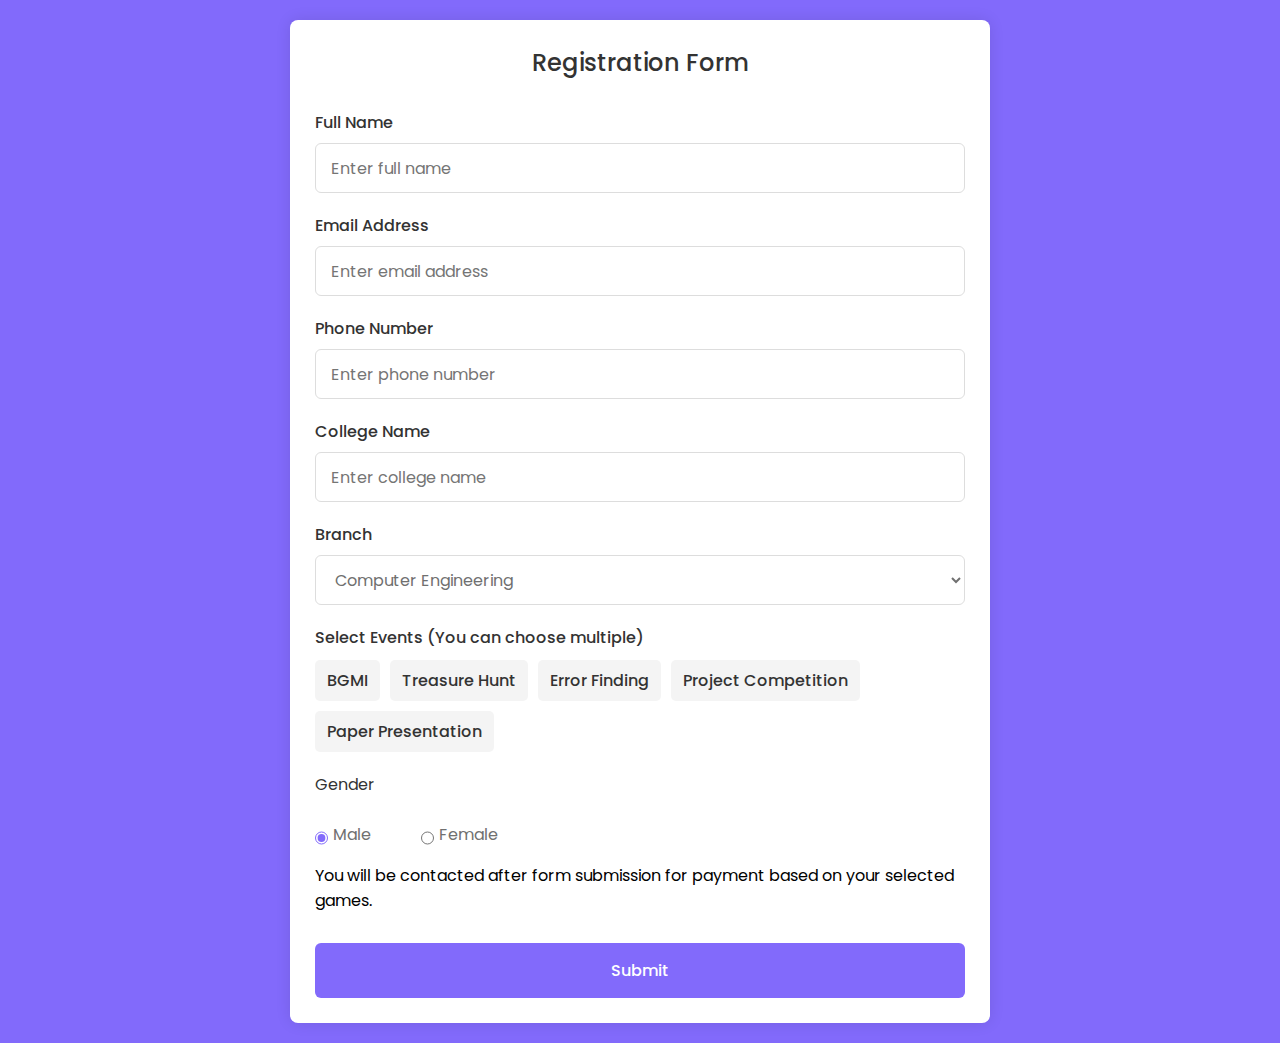
<file: form.html>
<!DOCTYPE html>
<html lang="en">
  <head>
    <meta charset="UTF-8" />
    <meta name="viewport" content="width=device-width, initial-scale=1.0" />
    <meta http-equiv="X-UA-Compatible" content="ie=edge" />
    <title>TechFest | Registration</title>
    <link rel="stylesheet" href="form-style.css" />
  </head>
  <body>
    <section class="container">
      <header>Registration Form</header>
      <form action="https://api.web3forms.com/submit" method="POST" class="form">
        
        <!-- Web3Forms Access Key -->
        <input type="hidden" name="access_key" value="6bf72463-3945-4b3d-9e7a-b9bdb442757c" />

        <div class="input-box">
          <label>Full Name</label>
          <input type="text" name="Full Name" placeholder="Enter full name" required />
        </div>

        <div class="input-box">
          <label>Email Address</label>
          <input type="email" name="Email" placeholder="Enter email address" required />
        </div>

        <div class="input-box">
          <label>Phone Number</label>
          <input 
            type="text" 
            name="Phone Number"
            placeholder="Enter phone number"
            required 
            maxlength="10" 
            minlength="10" 
            pattern="[0-9]{10}" 
            oninput="this.value = this.value.replace(/[^0-9]/g, '').slice(0,10);" 
          />
        </div>

        <div class="input-box">
          <label>College Name</label>
          <input type="text" name="College Name" placeholder="Enter college name" required />
        </div>

        <div class="input-box">
          <label>Branch</label>
          <select name="Branch" id="branch" onchange="toggleOtherBranch()" required>
            <option value="Computer Engineering">Computer Engineering</option>
            <option value="Electrical Engineering">Electrical Engineering</option>
            <option value="Mechanical Engineering">Mechanical Engineering</option>
            <option value="Civil Engineering">Civil Engineering</option>
            <option value="AI/ML">AI/ML</option>
            <option value="Data Science">Data Science</option>
            <option value="Information Technology">Information Technology</option>
            <option value="Other">Other</option>
          </select>
          <input type="text" id="other-branch" name="Other Branch" placeholder="Enter your branch" style="display:none;" />
        </div>

        <div class="input-box">
          <label>Select Events (You can choose multiple)</label>
          <div class="multi-select">
              <input type="checkbox" id="bgmi" name="Event[]" value="BGMI">
              <label for="bgmi">BGMI</label>
            
          
            
              <input type="checkbox" id="treasure-hunt" name="Event[]" value="Treasure Hunt">
              <label for="treasure-hunt">Treasure Hunt</label>
            
              <input type="checkbox" id="error-finding" name="Event[]" value="Error Finding">
              <label for="error-finding">Error Finding</label>

              <input type="checkbox" id="project-competition" name="Event[]" value="Project Competition">
              <label for="project-competition">Project Competition</label>

              <input type="checkbox" id="paper-presentation" name="Event[]" value="Paper Presentation">
              <label for="paper-presentation">Paper Presentation</label>

              
          </div>
      </div>
      

        <div class="gender-box">
          <h3>Gender</h3>
          <div class="gender-option">
            <div class="gender">
              <input type="radio" id="check-male" name="Gender" value="Male" checked />
              <label for="check-male">Male</label>
            </div>
            <div class="gender">
              <input type="radio" id="check-female" name="Gender" value="Female" />
              <label for="check-female">Female</label>
            </div>
          </div>
        </div>
      
      </div>
      <p class="entry-fee"><span>You will be contacted after form submission for payment based on your selected games.</span></p>
  </div>
  
          <!-- Payment Screenshot Upload -->
          <!-- <div class="input-box">
              <label>Upload UPI Payment Screenshot (JPEG/PNG/PDF, Max: 2MB)</label>
              <input type="file" name="Payment Screenshot" accept=".jpg, .jpeg, .png, .pdf" required />
          </div> -->
      

        <button type="submit">Submit</button>
      </form>
    </section>

    <script>
      function toggleOtherBranch() {
        var branchSelect = document.getElementById("branch");
        var otherBranch = document.getElementById("other-branch");
        if (branchSelect.value === "Other") {
          otherBranch.style.display = "block";
          otherBranch.setAttribute("required", "true");
        } else {
          otherBranch.style.display = "none";
          otherBranch.removeAttribute("required");
        }
      }
    </script>

  </body>
</html>
</file>
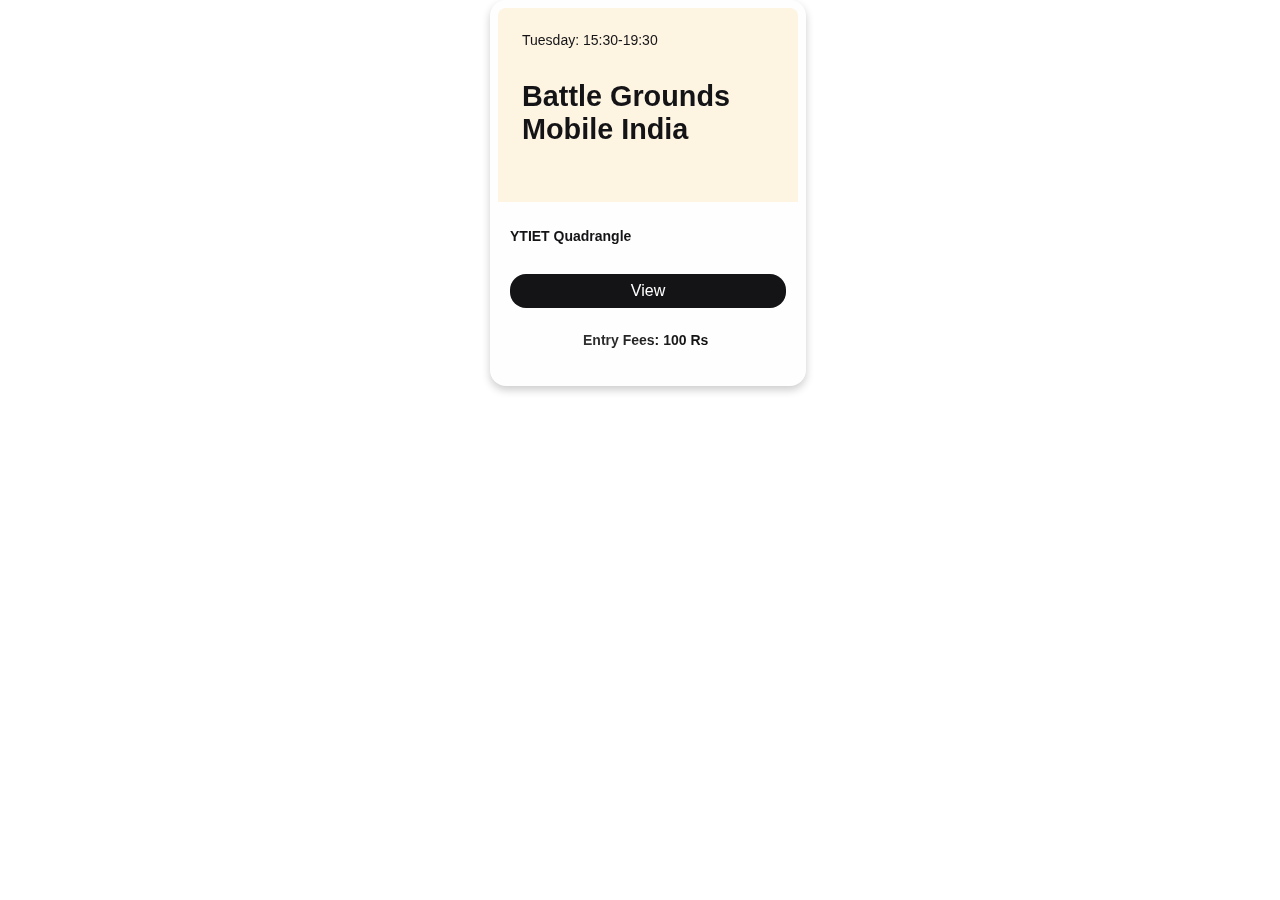
<file: test-card.html>
<!DOCTYPE html>
<html lang="en">
<head>
  <meta charset="UTF-8">
  <meta name="viewport" content="width=device-width, initial-scale=1.0">
  <title>Styled Expandable Card</title>
  <style>
    body {
      margin: 0;
      padding: 0;
      font-family: Arial, sans-serif;
    }

    .overlay {
      position: fixed;
      top: 0;
      left: 0;
      width: 100%;
      height: 100%;
      background: rgba(0, 0, 0, 0.5);
      backdrop-filter: blur(8px);
      display: none;
      justify-content: center;
      align-items: center;
      z-index: 20;
    }

    .expanded-card {
      background: white;
      padding: 20px;
      width: 50%;
      max-height: 80vh;
      overflow-y: auto;
      border-radius: 10px;
      box-shadow: 0 4px 10px rgba(0, 0, 0, 0.3);
      position: relative;
      z-index: 25;
    }

    .card {
      margin: auto;
      width: min(300px, 100%);
      height: 370px;
      position: relative;
      perspective: 2000px;
      z-index: 10;
    }

    .card-content {
      position: relative;
      width: 100%;
      height: 100%;
      transform-style: preserve-3d;
      transition: transform 0.8s cubic-bezier(0.175, 0.885, 0.32, 1.275);
    }

    .card-front, .card-back {
      position: absolute;
      width: 100%;
      height: 100%;
      backface-visibility: hidden;
      transform-style: preserve-3d;
      border-radius: 1rem;
      box-shadow: 0 4px 8px rgba(0, 0, 0, 0.2);
    }

    .card-front {
      background-color: #fefefe;
      color: #141417;
      padding: 0.5rem;
      z-index: 2;
    }

    .card-back {
      background-color: #f8f8f8;
      color: #141417;
      transform: rotateY(180deg);
      display: flex;
      align-items: center;
      justify-content: center;
      padding: 1.5rem;
      text-align: center;
    }

    .flipped {
      transform: rotateY(180deg);
    }

    .card__hero {
      background-color: #fef4e2;
      border-radius: 0.5rem 0.5rem 0 0;
      padding: 1.5rem;
      font-size: 0.875rem;
    }

    .card__hero .card__job-title {
      margin: 2rem 0;
      font-size: 1.8rem;
      font-weight: 600;
      padding-right: 2rem;
    }

    .card__footer {
      display: flex;
      justify-content: flex-start;
      align-items: start;
      flex-direction: column;
      padding: 0.75rem;
      row-gap: 1rem;
      font-weight: 700;
      font-size: 0.875rem;
    }

    .card__btn {
      width: 100%;
      font-weight: 400;
      border: none;
      cursor: pointer;
      text-align: center;
      padding: 0.5rem 1.25rem;
      border-radius: 1rem;
      background-color: #141417;
      color: #fff;
      font-size: 1rem;
      transition: background-color 0.3s ease;
    }

    .card__btn:hover {
      background-color: #2a2a2d;
    }

    .back-btn {
      display: inline-block;
      margin-top: 1rem;
      padding: 0.5rem 1.25rem;
      background-color: #141417;
      color: white;
      border: none;
      border-radius: 1rem;
      cursor: pointer;
      font-size: 0.9rem;
    }

    .btn-shine {
  display: block;
  margin-top: 8px;
  font-weight: 600;
  font-size: 14px;
  text-decoration: none;
  white-space: nowrap;
  font-family: "Poppins", sans-serif;
  background: linear-gradient(to right, #323131 0%, #000000 50%, #868686 100%);
  background-size: 300% auto;
  background-clip: text;
  -webkit-background-clip: text;
  -webkit-text-fill-color: transparent;
  animation: shine 4s infinite linear;
  margin-left: 73px;
}

@keyframes shine {
  0% {
    background-position: 0% center;
  }
  100% {
    background-position: -300% center;
  }
}
  </style>
</head>
<body>
  <div class="overlay" id="overlay">
    <div class="expanded-card" id="expandedCard">
      <h2>Battle Grounds Mobile India</h2>
      <p>Join us for an exciting gaming experience at YTIET Quadrangle!</p>
      <p>Compete in team battles, win exclusive prizes, and showcase your gaming skills!</p>
      <button class="back-btn" id="closePopup">Close</button>
    </div>
  </div>

  <article class="card">
    <div class="card-content">
      <div class="card-front">
        <section class="card__hero">
          <header class="card__hero-header">
            <span>Tuesday: 15:30-19:30</span>
          </header>
          <p class="card__job-title">Battle Grounds Mobile India</p>
        </section>
        <footer class="card__footer">
          <p class="card__job-title">YTIET Quadrangle</p>
          <button class="card__btn" id="flipCard">View</button>
          <p class="btn-shine">Entry Fees: 100 Rs</p>
        </footer>
      </div>
      
      <div class="card-back">
        <div>
          <p>More details about the event...</p>
          <button class="card__btn" id="readMore">Read More</button>
          <button class="back-btn" id="flipBack">Back</button>
        </div>
      </div>
    </div>
  </article>

  <script>
    document.addEventListener("DOMContentLoaded", function () {
      const cardContent = document.querySelector(".card-content");
      const flipCardBtn = document.getElementById("flipCard");
      const flipBackBtn = document.getElementById("flipBack");
      const readMoreBtn = document.getElementById("readMore");
      const overlay = document.getElementById("overlay");
      const closePopup = document.getElementById("closePopup");

      flipCardBtn.addEventListener("click", () => cardContent.classList.add("flipped"));
      flipBackBtn.addEventListener("click", () => cardContent.classList.remove("flipped"));
      readMoreBtn.addEventListener("click", () => overlay.style.display = "flex");
      closePopup.addEventListener("click", () => overlay.style.display = "none");
      overlay.addEventListener("click", (e) => {
        if (e.target === overlay) overlay.style.display = "none";
      });
    });
  </script>
</body>
</html>
</file>
<file: form-style.css>
/* Import Google font - Poppins */
@import url("https://fonts.googleapis.com/css2?family=Poppins:wght@200;300;400;500;600;700&display=swap");

* {
  margin: 0;
  padding: 0;
  box-sizing: border-box;
  font-family: "Poppins", sans-serif;
}

body {
  min-height: 100vh;
  display: flex;
  align-items: center;
  justify-content: center;
  padding: 20px;
  background: rgb(130, 106, 251);
}

.container {
  position: relative;
  max-width: 700px;
  width: 100%;
  background: #fff;
  padding: 25px;
  border-radius: 8px;
  box-shadow: 0 0 15px rgba(0, 0, 0, 0.1);
}

.container header {
  font-size: 1.5rem;
  color: #333;
  font-weight: 500;
  text-align: center;
}

.container .form {
  margin-top: 30px;
}

.form .input-box {
  width: 100%;
  margin-top: 20px;
}

.input-box label {
  color: #333;
  font-weight: 500;
}

.form :where(.input-box input, .select-box, .input-box input[type="file"]) {
  position: relative;
  height: 50px;
  width: 100%;
  outline: none;
  font-size: 1rem;
  color: #707070;
  margin-top: 8px;
  border: 1px solid #ddd;
  border-radius: 6px;
  padding: 0 15px;
  background: #f9f9f9;
}

/* Input focus effect */
.input-box input:focus,
.input-box input[type="file"]:focus {
  border-color: rgb(130, 106, 251);
  box-shadow: 0 1px 5px rgba(130, 106, 251, 0.2);
}

/* File Upload Styling */
.input-box input[type="file"] {
  padding: 10px;
  background: #fff;
  cursor: pointer;
}

/* Payment Upload Field */
.input-box input[type="file"]::-webkit-file-upload-button {
  background: rgb(130, 106, 251);
  color: white;
  border: none;
  padding: 10px;
  border-radius: 5px;
  cursor: pointer;
  font-weight: 500;
}

.input-box input[type="file"]::-webkit-file-upload-button:hover {
  background: rgb(88, 56, 250);
}

.form input,
.form select {
  position: relative;
  height: 50px;
  width: 100%;
  outline: none;
  font-size: 1rem;
  color: #707070;
  margin-top: 8px;
  border: 1px solid #ddd;
  border-radius: 6px;
  padding: 0 15px;
  background: #fff;
}

/* Input focus effect */
.input-box input:focus,
.input-box select:focus {
  border-color: rgb(130, 106, 251);
  box-shadow: 0 2px 4px rgba(130, 106, 251, 0.2);
}

/* Branch dropdown & Other input */
#other-branch {
  display: none;
  margin-top: 10px;
}

/* Remove number increment/decrement buttons */
input[type="number"]::-webkit-outer-spin-button,
input[type="number"]::-webkit-inner-spin-button {
  -webkit-appearance: none;
  margin: 0;
}

input[type="number"] {
  -moz-appearance: textfield;
  appearance: textfield;
}

.multi-select {
  display: flex;
  flex-wrap: wrap;
  gap: 10px;
  margin-top: 10px;
}

.multi-select input {
  display: none;
}

.multi-select label {
  background: #f4f4f4;
  padding: 8px 12px;
  border-radius: 5px;
  cursor: pointer;
  transition: 0.3s;
}

.multi-select input:checked + label {
  background: rgb(130, 106, 251);
  color: white;
}


/* Gender selection */
.gender-box {
  margin-top: 20px;
}

.gender-box h3 {
  color: #333;
  font-size: 1rem;
  font-weight: 400;
  margin-bottom: 8px;
}

.gender-option {
  display: flex;
  align-items: center;
  column-gap: 50px;
  flex-wrap: wrap;
}

.gender {
  display: flex;
  align-items: center;
  column-gap: 5px;
}

.gender input {
  accent-color: rgb(130, 106, 251);
}

.gender label {
  color: #707070;
  cursor: pointer;
}

/* Submit button */
.form button {
  height: 55px;
  width: 100%;
  color: #fff;
  font-size: 1rem;
  font-weight: 500;
  margin-top: 30px;
  border: none;
  cursor: pointer;
  transition: all 0.3s ease;
  background: rgb(130, 106, 251);
  border-radius: 6px;
}

.form button:hover {
  background: rgb(88, 56, 250);
}

/* Responsive styles */
@media screen and (max-width: 500px) {
  .form .column {
    flex-wrap: wrap;
  }

  .gender-option {
    row-gap: 15px;
  }
}
</file>
